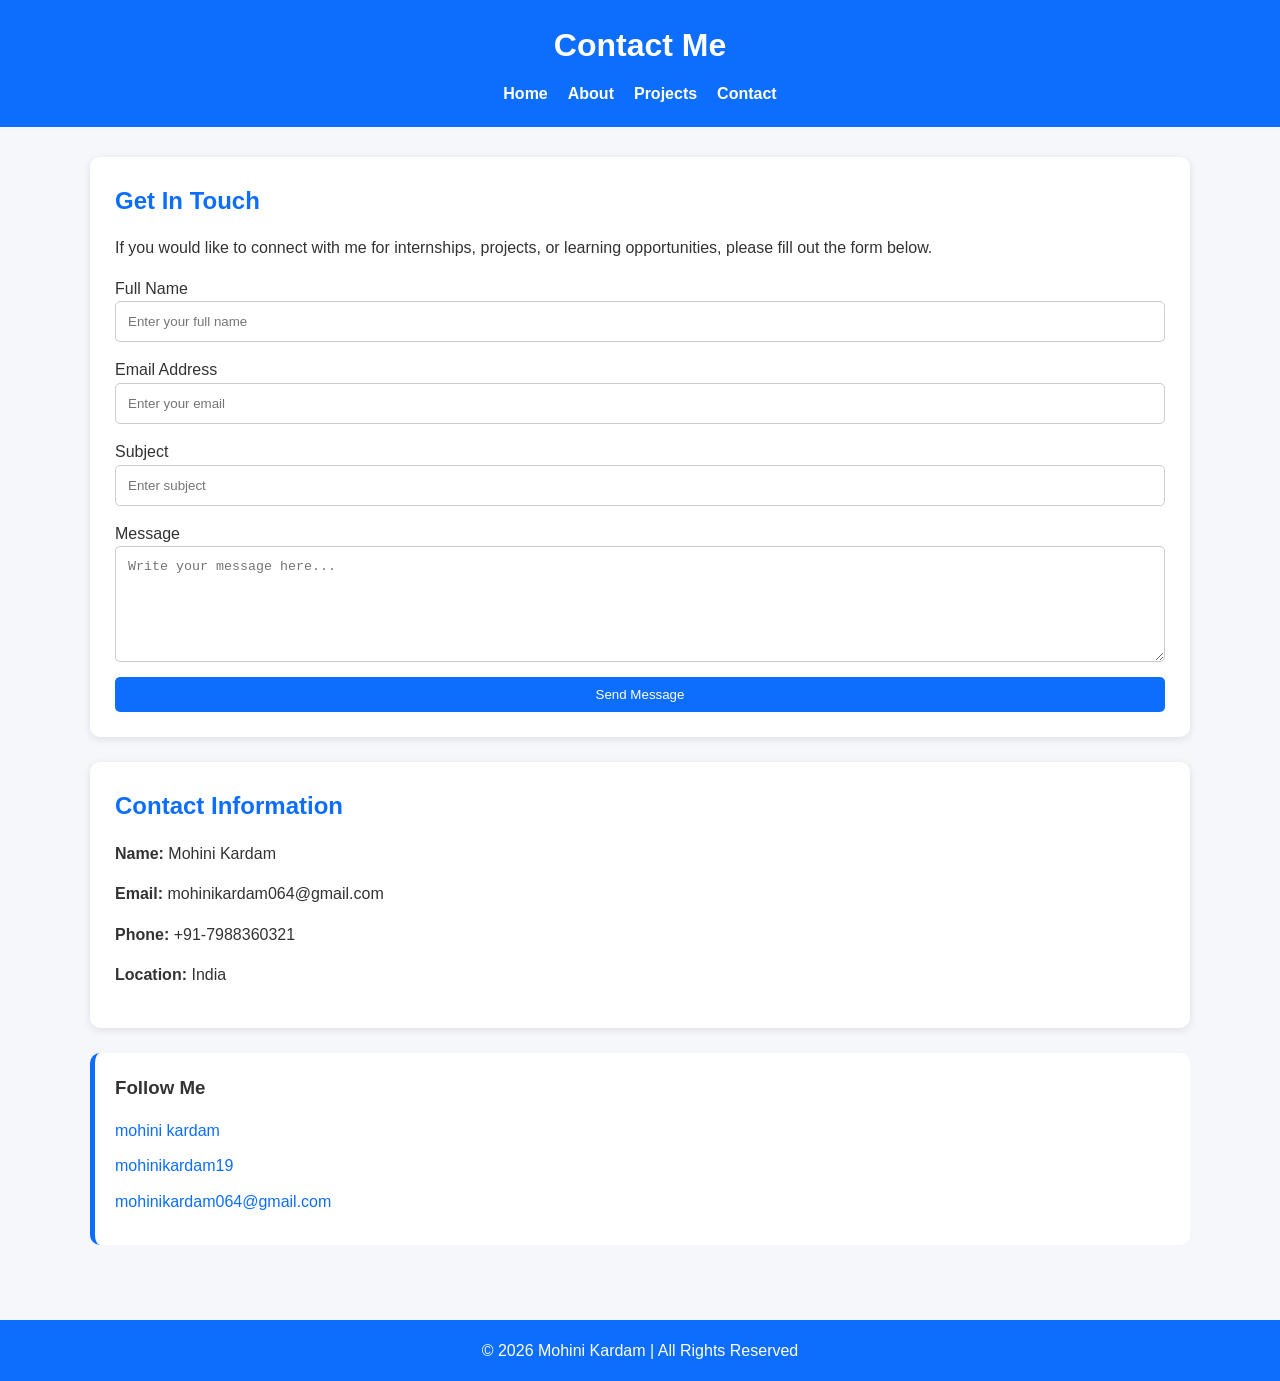
<file: contact.html>
<!DOCTYPE html>
<html lang="en">
<head>
    <meta charset="UTF-8">
    <meta name="viewport" content="width=device-width, initial-scale=1.0">
    <meta name="description" content="Contact Mohini Kardam">
    <title>Contact | Mohini Kardam</title>
    <link rel="stylesheet" href="style.css">
</head>

<body>

<header>
    <h1>Contact Me</h1>

    <nav aria-label="Main Navigation">
        <ul>
            <li><a href="index.html">Home</a></li>
            <li><a href="about.html">About</a></li>
            <li><a href="projects.html">Projects</a></li>
            <li><a href="contact.html">Contact</a></li>
        </ul>
    </nav>
</header>

<main>

<section>

<article>

<h2>Get In Touch</h2>

<p>
If you would like to connect with me for internships, projects, or learning opportunities,
please fill out the form below.
</p>

<form aria-label="Contact Form">

<label for="name">Full Name</label>
<input
type="text"
id="name"
name="name"
placeholder="Enter your full name"
required>

<label for="email">Email Address</label>
<input
type="email"
id="email"
name="email"
placeholder="Enter your email"
required>

<label for="subject">Subject</label>
<input
type="text"
id="subject"
name="subject"
placeholder="Enter subject"
required>

<label for="message">Message</label>
<textarea
id="message"
name="message"
rows="6"
placeholder="Write your message here..."
required></textarea>

<button type="submit">Send Message</button>
</form>

</article>

</section>

<section>

<h2>Contact Information</h2>

<p><strong>Name:</strong> Mohini Kardam</p>
<p><strong>Email:</strong> mohinikardam064@gmail.com</p>
<p><strong>Phone:</strong> +91-7988360321</p>
<p><strong>Location:</strong> India</p>

</section>

<aside>

<h3>Follow Me</h3>

<ul>
<li><a href="#">mohini kardam</a></li>
<li><a href="#">mohinikardam19</a></li>
<li><a href="#">mohinikardam064@gmail.com</a></li>
</ul>

</aside>

</main>

<footer>

<p>&copy; 2026 Mohini Kardam | All Rights Reserved</p>

</footer>

<script src="script.js"></script>

</body>
</html>
</file>
<file: style.css>
/* ==========================
   Global Styles
========================== */

*{
    margin:0;
    padding:0;
    box-sizing:border-box;
}

body{
    font-family:Arial, Helvetica, sans-serif;
    background:#f5f7fa;
    color:#333;
    line-height:1.6;
}

/* ==========================
   Header
========================== */

header{
    background:#0d6efd;
    color:white;
    padding:20px;
    text-align:center;
}

header h1{
    margin-bottom:10px;
}

/* ==========================
   Navigation
========================== */

nav ul{
    list-style:none;
    display:flex;
    justify-content:center;
    gap:20px;
    flex-wrap:wrap;
}

nav a{
    color:white;
    text-decoration:none;
    font-weight:bold;
}

nav a:hover{
    color:#ffd43b;
}

/* ==========================
   Main Content
========================== */

main{
    width:90%;
    max-width:1100px;
    margin:auto;
    padding:30px 0;
}

section{
    background:white;
    padding:25px;
    margin-bottom:25px;
    border-radius:10px;
    box-shadow:0 2px 8px rgba(0,0,0,0.1);
}

section h2{
    color:#0d6efd;
    margin-bottom:15px;
}

section p{
    margin-bottom:15px;
}

/* ==========================
   Hero Image
========================== */

#hero{
    text-align:center;
}

#hero img{
    width:220px;
    height:220px;
    border-radius:50%;
    margin-top:20px;
    border:5px solid #0d6efd;
}

/* ==========================
   Skills
========================== */

section ul{
    padding-left:20px;
}

section li{
    margin-bottom:8px;
}

/* ==========================
   Table
========================== */

table{
    width:100%;
    border-collapse:collapse;
    margin-top:15px;
}

table, th, td{
    border:1px solid #ddd;
}

th{
    background:#0d6efd;
    color:white;
}

th, td{
    padding:12px;
    text-align:center;
}

/* ==========================
   Aside
========================== */

aside{
    background:#ffffff;
    padding:20px;
    border-left:5px solid #0d6efd;
    border-radius:10px;
    margin-bottom:25px;
}

aside h3{
    margin-bottom:15px;
}

aside ul{
    list-style:none;
}

aside li{
    margin-bottom:10px;
}

aside a{
    text-decoration:none;
    color:#0d6efd;
}

aside a:hover{
    text-decoration:underline;
}

/* ==========================
   Footer
========================== */

footer{
    background:#0d6efd;
    color:white;
    text-align:center;
    padding:18px;
    margin-top:20px;
}

/* ==========================
   Buttons
========================== */

button{
    background:#0d6efd;
    color:white;
    border:none;
    padding:10px 20px;
    border-radius:5px;
    cursor:pointer;
}

button:hover{
    background:#084298;
}

/* ==========================
   Forms
========================== */

form{
    display:flex;
    flex-direction:column;
}

input,
textarea{
    padding:12px;
    margin-bottom:15px;
    border:1px solid #ccc;
    border-radius:5px;
}

input:focus,
textarea:focus{
    border:2px solid #0d6efd;
    outline:none;
}

/* ==========================
   Responsive Design
========================== */

@media(max-width:768px){

nav ul{
    flex-direction:column;
}

main{
    width:95%;
}

#hero img{
    width:180px;
    height:180px;
}

table{
    font-size:14px;
}

}
</file>
